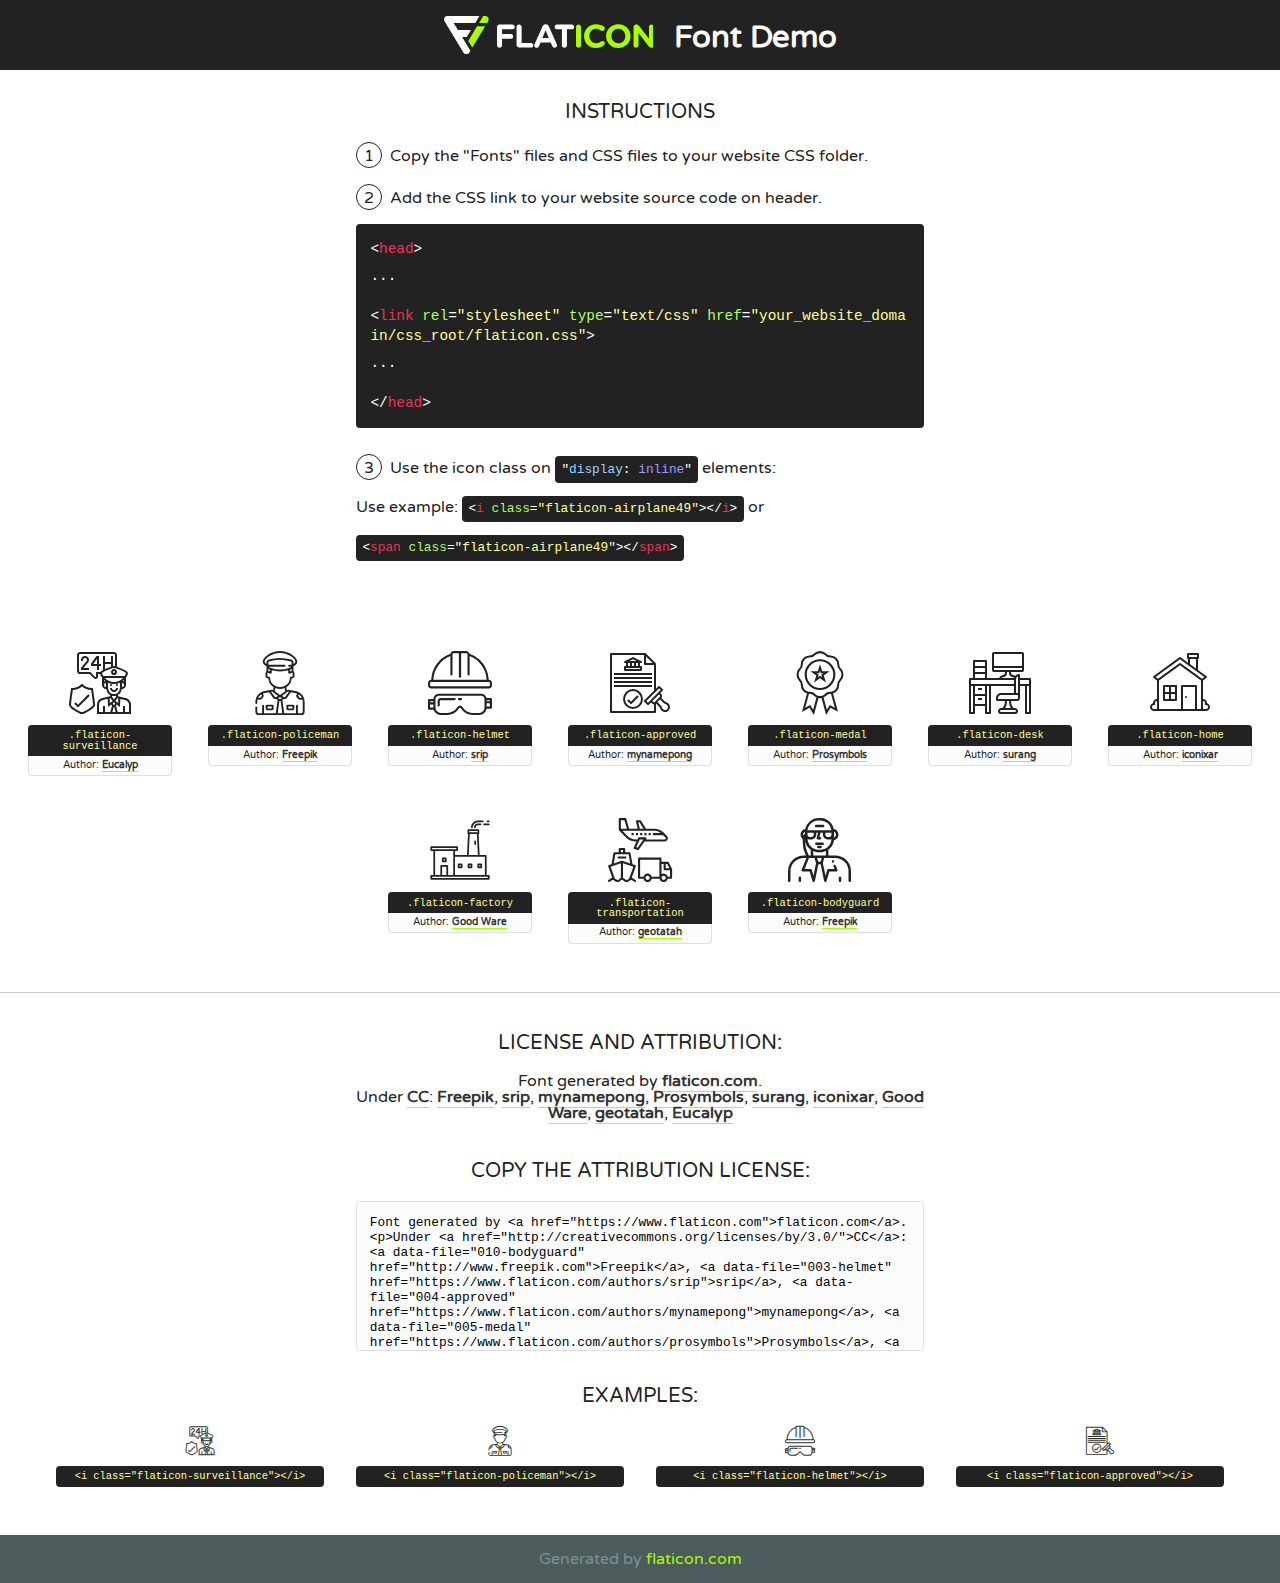
<file: static/assets/lib/flaticon/font/flaticon.html>
<!DOCTYPE html>
<!--
  Flaticon icon font: Flaticon
  Creation date: 31/10/2020 12:33
-->
<html>
<!DOCTYPE html>
<html>

<head>
    <title>Flaticon WebFont</title>
    <link href="http://fonts.googleapis.com/css?family=Varela+Round" rel="stylesheet" type="text/css" />
    <link rel="stylesheet" type="text/css" href="flaticon.css">
    <meta charset="UTF-8">
    <style>
    html, body, div, span, applet, object, iframe,
    h1, h2, h3, h4, h5, h6, p, blockquote, pre,
    a, abbr, acronym, address, big, cite, code,
    del, dfn, em, img, ins, kbd, q, s, samp,
    small, strike, strong, sub, sup, tt, var,
    b, u, i, center,
    dl, dt, dd, ol, ul, li,
    fieldset, form, label, legend,
    table, caption, tbody, tfoot, thead, tr, th, td,
    article, aside, canvas, details, embed, 
    figure, figcaption, footer, header, hgroup, 
    menu, nav, output, ruby, section, summary,
    time, mark, audio, video {
        margin: 0;
        padding: 0;
        border: 0;
        font-size: 100%;
        font: inherit;
        vertical-align: baseline;
    }
    /* HTML5 display-role reset for older browsers */
    article, aside, details, figcaption, figure, 
    footer, header, hgroup, menu, nav, section {
        display: block;
    }
    body {
        line-height: 1;
    }
    ol, ul {
        list-style: none;
    }
    blockquote, q {
        quotes: none;
    }
    blockquote:before, blockquote:after,
    q:before, q:after {
        content: '';
        content: none;
    }
    table {
        border-collapse: collapse;
        border-spacing: 0;
    }
    body {
        font-family: 'Varela Round', Helvetica, Arial, sans-serif;
        font-size: 16px;
        color: #222;
    }
    a {
        color: #333;
        border-bottom: 1px solid #a9fd00;
        font-weight: bold;
        text-decoration: none;
    }
    * {
        -moz-box-sizing: border-box;
        -webkit-box-sizing: border-box;
        box-sizing: border-box;
        margin: 0;
        padding: 0;
    }
    [class^="flaticon-"]:before, [class*=" flaticon-"]:before, [class^="flaticon-"]:after, [class*=" flaticon-"]:after {
        font-family: Flaticon;
        font-size: 30px;
        font-style: normal;
        margin-left: 20px;
        color: #333;
    }
    .wrapper {
        max-width: 600px;
        margin: auto;
        padding: 0 1em;
    }
    .title {
        font-size: 1.25em;
        text-align: center;
        margin-bottom: 1em;
        text-transform: uppercase;
    }
    header {
        text-align: center;
        background-color: #222;
        color: #fff;
        padding: 1em;
    }
    header .logo {
        width: 210px;
        height: 38px;
        display: inline-block;
        vertical-align: middle;
        margin-right: 1em;
        border: none;
    }
    header strong {
        font-size: 1.95em;
        font-weight: bold;
        vertical-align: middle;
        margin-top: 5px;
        display: inline-block;
    }
    .demo {
        margin: 2em auto;
        line-height: 1.25em;
    }
    .demo ul li {
        margin-bottom: 1em;
    }
    .demo ul li .num {
        color: #222;
        border-radius: 20px;
        display: inline-block;
        width: 26px;
        padding: 3px;
        height: 26px;
        text-align: center;
        margin-right: 0.5em;
        border: 1px solid #222;
    }
    .demo ul li code {
        background-color: #222;
        border-radius: 4px;
        padding: 0.25em 0.5em;
        display: inline-block;
        color: #fff;
        font-family: Consolas,Monaco,Lucida Console,Liberation Mono,DejaVu Sans Mono,Bitstream Vera Sans Mono,Courier New, monospace;
        font-weight: lighter;
        margin-top: 1em;
        font-size: 0.8em;
        word-break: break-all;
    }
    .demo ul li code.big {
        padding: 1em;
        font-size: 0.9em;
    }
    .demo ul li code .red {
        color: #EF3159;
    }
    .demo ul li code .green {
        color: #ACFF65;
    }
    .demo ul li code .yellow {
        color: #FFFF99;
    }
    .demo ul li code .blue {
        color: #99D3FF;
    }
    .demo ul li code .purple {
        color: #A295FF;
    }
    .demo ul li code .dots {
        margin-top: 0.5em;
        display: block;
    }
    #glyphs {
        border-bottom: 1px solid #ccc;
        padding: 2em 0;
        text-align: center;
    }
    .glyph {
        display: inline-block;
        width: 9em;
        margin: 1em;
        text-align: center;
        vertical-align: top;
        background: #FFF;
    }
    .glyph .glyph-icon {
        padding: 10px;
        display: block;
        font-family:"Flaticon";
        font-size: 64px;
        line-height: 1;
    }
    .glyph .glyph-icon:before {
        font-size: 64px;
        color: #222;
        margin-left: 0;
    }
    .class-name {
        font-size: 0.65em;
        background-color: #222;
        color: #fff;
        border-radius: 4px 4px 0 0;
        padding: 0.5em;
        color: #FFFF99;
        font-family: Consolas,Monaco,Lucida Console,Liberation Mono,DejaVu Sans Mono,Bitstream Vera Sans Mono,Courier New, monospace;
    }
    .author-name {
        font-size: 0.6em;
        background-color: #fcfcfd;
        border: 1px solid #DEDEE4;
        border-top: 0;
        border-radius: 0 0 4px 4px;
        padding: 0.5em;
    }
    .class-name:last-child {
        font-size: 10px;
        color:#888;
    }
    .class-name:last-child a {
        font-size: 10px;
        color:#555;
    }
    .class-name:last-child a:hover {
        color:#a9fd00;
    }
    .glyph > input {
        display: block;
        width: 100px;
        margin: 5px auto;
        text-align: center;
        font-size: 12px;
        cursor: text;
    }
    .glyph > input.icon-input {
        font-family:"Flaticon";
        font-size: 16px;
        margin-bottom: 10px;
    }
    .attribution .title {
        margin-top: 2em;
    }
    .attribution textarea {
        background-color: #fcfcfd;
        padding: 1em;
        border: none;
        box-shadow: none;
        border: 1px solid #DEDEE4;
        border-radius: 4px;
        resize: none;
        width: 100%;
        height: 150px;
        font-size: 0.8em;
        font-family: Consolas,Monaco,Lucida Console,Liberation Mono,DejaVu Sans Mono,Bitstream Vera Sans Mono,Courier New, monospace;
        -webkit-appearance: none;
    }
    .iconsuse {
        margin: 2em auto;
        text-align: center;
        max-width: 1200px;
    }
    .iconsuse:after {
        content: '';
        display: table;
        clear: both;
    }
    .iconsuse .image {
        float: left;
        width: 25%;
        padding: 0 1em;
    }
    .iconsuse .image p {
        margin-bottom: 1em;
    }
    .iconsuse .image span {
        display: block;
        font-size: 0.65em;
        background-color: #222;
        color: #fff;
        border-radius: 4px;
        padding: 0.5em;
        color: #FFFF99;
        margin-top: 1em;
        font-family: Consolas,Monaco,Lucida Console,Liberation Mono,DejaVu Sans Mono,Bitstream Vera Sans Mono,Courier New, monospace;
    }
    #footer {
        text-align: center;
        background-color: #4C5B5C;
        color: #7c9192;
        padding: 1em;
    }
    #footer a {
        border: none;
        color: #a9fd00;
        font-weight: normal;
    }
    @media (max-width: 960px) {
        .iconsuse .image {
            width: 50%;
        }
    }
    @media (max-width: 560px) {
        .iconsuse .image {
            width: 100%;
        }
    }
    </style>
</head>

<body class="characters-off">

    <header>
        <a href="https://www.flaticon.com" target="_blank" class="logo">
            <svg version="1.1" xmlns="http://www.w3.org/2000/svg" xmlns:xlink="http://www.w3.org/1999/xlink" xmlns:a="http://ns.adobe.com/AdobeSVGViewerExtensions/3.0/" viewBox="0 0 560.875 102.036" enable-background="new 0 0 560.875 102.036" xml:space="preserve">
                <defs>
                </defs>
                <g>
                    <g class="letters">
                        <path fill="#ffffff" d="M141.596,29.675c0-3.777,2.985-6.767,6.764-6.767h34.438c3.426,0,6.15,2.728,6.15,6.15
                        c0,3.43-2.724,6.149-6.15,6.149h-27.674v13.091h23.719c3.429,0,6.151,2.724,6.151,6.15c0,3.43-2.723,6.149-6.151,6.149h-23.719
                        v17.574c0,3.773-2.986,6.761-6.764,6.761c-3.779,0-6.764-2.989-6.764-6.761V29.675z"></path>
                        <path fill="#ffffff" d="M193.844,29.149c0-3.781,2.985-6.767,6.764-6.767c3.776,0,6.763,2.985,6.763,6.767v42.957h25.039
                        c3.426,0,6.149,2.726,6.149,6.153c0,3.425-2.723,6.15-6.149,6.15h-31.802c-3.779,0-6.764-2.986-6.764-6.768V29.149z"></path>
                        <path fill="#ffffff" d="M241.891,75.71l21.438-48.407c1.492-3.341,4.215-5.357,7.906-5.357h0.792
                        c3.686,0,6.323,2.017,7.815,5.357l21.439,48.407c0.436,0.967,0.701,1.845,0.701,2.723c0,3.602-2.809,6.501-6.414,6.501
                        c-3.161,0-5.269-1.845-6.499-4.655l-4.132-9.661h-27.059l-4.301,10.102c-1.144,2.631-3.426,4.214-6.237,4.214
                        c-3.517,0-6.24-2.81-6.24-6.325C241.1,77.64,241.451,76.677,241.891,75.71z M279.932,58.666l-8.521-20.297l-8.526,20.297H279.932
                        z"></path>
                        <path fill="#ffffff" d="M314.864,35.387H301.86c-3.429,0-6.239-2.813-6.239-6.238c0-3.429,2.811-6.24,6.239-6.24h39.533
                        c3.426,0,6.237,2.811,6.237,6.24c0,3.425-2.811,6.238-6.237,6.238h-13.001v42.785c0,3.773-2.99,6.761-6.764,6.761
                        c-3.779,0-6.764-2.989-6.764-6.761V35.387z"></path>
                        <path fill="#A9FD00" d="M352.615,29.149c0-3.781,2.985-6.767,6.767-6.767c3.774,0,6.761,2.985,6.761,6.767v49.024
                        c0,3.773-2.987,6.761-6.761,6.761c-3.781,0-6.767-2.989-6.767-6.761V29.149z"></path>
                        <path fill="#A9FD00" d="M374.132,53.836v-0.179c0-17.481,13.178-31.801,32.065-31.801c9.22,0,15.459,2.458,20.557,6.238
                        c1.402,1.054,2.637,2.985,2.637,5.357c0,3.692-2.985,6.59-6.681,6.59c-1.845,0-3.071-0.702-4.044-1.319
                        c-3.776-2.813-7.729-4.393-12.562-4.393c-10.364,0-17.831,8.611-17.831,19.154v0.173c0,10.542,7.291,19.329,17.831,19.329
                        c5.715,0,9.492-1.756,13.359-4.834c1.049-0.874,2.458-1.491,4.039-1.491c3.429,0,6.325,2.813,6.325,6.236
                        c0,2.106-1.056,3.78-2.282,4.834c-5.539,4.834-12.036,7.733-21.878,7.733C387.572,85.464,374.132,71.493,374.132,53.836z"></path>
                        <path fill="#A9FD00" d="M433.009,53.836v-0.179c0-17.481,13.79-31.801,32.766-31.801c18.981,0,32.592,14.143,32.592,31.628v0.173
                        c0,17.483-13.785,31.807-32.769,31.807C446.625,85.464,433.009,71.32,433.009,53.836z M484.224,53.836v-0.179
                        c0-10.539-7.725-19.326-18.626-19.326c-10.893,0-18.449,8.611-18.449,19.154v0.173c0,10.542,7.73,19.329,18.626,19.329
                        C476.676,72.986,484.224,64.378,484.224,53.836z"></path>
                        <path fill="#A9FD00" d="M506.233,29.321c0-3.774,2.99-6.763,6.767-6.763h1.401c3.252,0,5.183,1.583,7.029,3.953l26.093,34.265
                        V29.059c0-3.692,2.99-6.677,6.681-6.677c3.683,0,6.671,2.985,6.671,6.677v48.934c0,3.78-2.987,6.765-6.764,6.765h-0.436
                        c-3.257,0-5.188-1.581-7.034-3.953l-27.056-35.492v32.944c0,3.687-2.985,6.676-6.678,6.676c-3.683,0-6.673-2.989-6.673-6.676
                        V29.321z"></path>
                    </g>
                    <g class="insignia">
                        <path fill="#ffffff" d="M48.372,56.137h12.517l11.156-18.537H37.186L25.688,18.539h57.825L94.668,0H9.271
                        C5.925,0,2.842,1.801,1.198,4.716c-1.644,2.907-1.593,6.482,0.134,9.343l50.38,83.501c1.678,2.781,4.689,4.476,7.938,4.476
                        c3.246,0,6.257-1.695,7.935-4.476l2.898-4.804L48.372,56.137z"></path>
                        <g class="i">
                            <path fill="#A9FD00" d="M93.575,18.539h0.031v0.004l21.652,0.004l2.705-4.488c1.727-2.861,1.778-6.436,0.133-9.343
                            C116.454,1.801,113.371,0,110.026,0h-5.294L93.575,18.539z"></path>
                            <polygon fill="#A9FD00" points="88.291,27.356 64.725,66.486 75.519,84.404 109.942,27.356"></polygon>
                        </g>
                    </g>
                </g>
            </svg>
        </a>
        <strong>Font Demo</strong>
    </header>


    <section class="demo wrapper">

        <p class="title">Instructions</p>

        <ul>
            <li>
                <span class="num">1</span>Copy the "Fonts" files and CSS files to your website CSS folder.
            </li>
            <li>
                <span class="num">2</span>Add the CSS link to your website source code on header.
                <code class="big">
                    &lt;<span class="red">head</span>&gt;
                    <br/><span class="dots">...</span>
                    <br/>&lt;<span class="red">link</span> <span class="green">rel</span>=<span class="yellow">"stylesheet"</span> <span class="green">type</span>=<span class="yellow">"text/css"</span> <span class="green">href</span>=<span class="yellow">"your_website_domain/css_root/flaticon.css"</span>&gt;
                    <br/><span class="dots">...</span>
                    <br/>&lt;/<span class="red">head</span>&gt;
                </code>
            </li>

            <li>
                <p>
                    <span class="num">3</span>Use the icon class on <code>"<span class="blue">display</span>:<span class="purple"> inline</span>"</code> elements:
                    <br />
                    Use example: <code>&lt;<span class="red">i</span> <span class="green">class</span>=<span class="yellow">&quot;flaticon-airplane49&quot;</span>&gt;&lt;/<span class="red">i</span>&gt;</code> or <code>&lt;<span class="red">span</span> <span class="green">class</span>=<span class="yellow">&quot;flaticon-airplane49&quot;</span>&gt;&lt;/<span class="red">span</span>&gt;</code>
            </li>
        </ul>

    </section>




   <section id="glyphs">          
    
      
        <div class="glyph"><div class="glyph-icon flaticon-surveillance"></div>
            <div class="class-name">.flaticon-surveillance</div>
            <div class="author-name">Author: <a data-file="001-surveillance" href="https://www.flaticon.com/authors/eucalyp">Eucalyp</a> </div> 
        </div>        
        
        <div class="glyph"><div class="glyph-icon flaticon-policeman"></div>
            <div class="class-name">.flaticon-policeman</div>
            <div class="author-name">Author: <a data-file="002-policeman" href="http://www.freepik.com">Freepik</a> </div> 
        </div>        
        
        <div class="glyph"><div class="glyph-icon flaticon-helmet"></div>
            <div class="class-name">.flaticon-helmet</div>
            <div class="author-name">Author: <a data-file="003-helmet" href="https://www.flaticon.com/authors/srip">srip</a> </div> 
        </div>        
        
        <div class="glyph"><div class="glyph-icon flaticon-approved"></div>
            <div class="class-name">.flaticon-approved</div>
            <div class="author-name">Author: <a data-file="004-approved" href="https://www.flaticon.com/authors/mynamepong">mynamepong</a> </div> 
        </div>        
        
        <div class="glyph"><div class="glyph-icon flaticon-medal"></div>
            <div class="class-name">.flaticon-medal</div>
            <div class="author-name">Author: <a data-file="005-medal" href="https://www.flaticon.com/authors/prosymbols">Prosymbols</a> </div> 
        </div>        
        
        <div class="glyph"><div class="glyph-icon flaticon-desk"></div>
            <div class="class-name">.flaticon-desk</div>
            <div class="author-name">Author: <a data-file="006-desk" href="https://www.flaticon.com/authors/surang">surang</a> </div> 
        </div>        
        
        <div class="glyph"><div class="glyph-icon flaticon-home"></div>
            <div class="class-name">.flaticon-home</div>
            <div class="author-name">Author: <a data-file="007-home" href="https://www.flaticon.com/authors/iconixar">iconixar</a> </div> 
        </div>        
        
        <div class="glyph"><div class="glyph-icon flaticon-factory"></div>
            <div class="class-name">.flaticon-factory</div>
            <div class="author-name">Author: <a data-file="008-factory" href="https://www.flaticon.com/authors/good-ware">Good Ware</a> </div> 
        </div>        
        
        <div class="glyph"><div class="glyph-icon flaticon-transportation"></div>
            <div class="class-name">.flaticon-transportation</div>
            <div class="author-name">Author: <a data-file="009-transportation" href="https://www.flaticon.com/authors/geotatah">geotatah</a> </div> 
        </div>        
        
        <div class="glyph"><div class="glyph-icon flaticon-bodyguard"></div>
            <div class="class-name">.flaticon-bodyguard</div>
            <div class="author-name">Author: <a data-file="010-bodyguard" href="http://www.freepik.com">Freepik</a> </div> 
        </div>        
        

    </section>



    <section class="attribution wrapper"   style="text-align:center;">

      <div class="title">License and attribution:</div><div class="attrDiv">Font generated by <a href="https://www.flaticon.com">flaticon.com</a>. <div><p>Under <a href="http://creativecommons.org/licenses/by/3.0/">CC</a>: <a data-file="010-bodyguard" href="http://www.freepik.com">Freepik</a>, <a data-file="003-helmet" href="https://www.flaticon.com/authors/srip">srip</a>, <a data-file="004-approved" href="https://www.flaticon.com/authors/mynamepong">mynamepong</a>, <a data-file="005-medal" href="https://www.flaticon.com/authors/prosymbols">Prosymbols</a>, <a data-file="006-desk" href="https://www.flaticon.com/authors/surang">surang</a>, <a data-file="007-home" href="https://www.flaticon.com/authors/iconixar">iconixar</a>, <a data-file="008-factory" href="https://www.flaticon.com/authors/good-ware">Good Ware</a>, <a data-file="009-transportation" href="https://www.flaticon.com/authors/geotatah">geotatah</a>, <a data-file="001-surveillance" href="https://www.flaticon.com/authors/eucalyp">Eucalyp</a></p>  </div>
      </div>
      <div class="title">Copy the Attribution License:</div>

    <textarea onclick="this.focus();this.select();">Font generated by &lt;a href=&quot;https://www.flaticon.com&quot;&gt;flaticon.com&lt;/a&gt;. <p>Under <a href="http://creativecommons.org/licenses/by/3.0/">CC</a>: <a data-file="010-bodyguard" href="http://www.freepik.com">Freepik</a>, <a data-file="003-helmet" href="https://www.flaticon.com/authors/srip">srip</a>, <a data-file="004-approved" href="https://www.flaticon.com/authors/mynamepong">mynamepong</a>, <a data-file="005-medal" href="https://www.flaticon.com/authors/prosymbols">Prosymbols</a>, <a data-file="006-desk" href="https://www.flaticon.com/authors/surang">surang</a>, <a data-file="007-home" href="https://www.flaticon.com/authors/iconixar">iconixar</a>, <a data-file="008-factory" href="https://www.flaticon.com/authors/good-ware">Good Ware</a>, <a data-file="009-transportation" href="https://www.flaticon.com/authors/geotatah">geotatah</a>, <a data-file="001-surveillance" href="https://www.flaticon.com/authors/eucalyp">Eucalyp</a></p>  
     </textarea>

    </section>

    <section class="iconsuse">

          <div class="title">Examples:</div>            
             
            <div class="image">
                <p>
                    <i class="glyph-icon flaticon-surveillance"></i> 
                    <span>&lt;i class=&quot;flaticon-surveillance&quot;&gt;&lt;/i&gt;</span>
                </p>
            </div>
            
            <div class="image">
                <p>
                    <i class="glyph-icon flaticon-policeman"></i> 
                    <span>&lt;i class=&quot;flaticon-policeman&quot;&gt;&lt;/i&gt;</span>
                </p>
            </div>
            
            <div class="image">
                <p>
                    <i class="glyph-icon flaticon-helmet"></i> 
                    <span>&lt;i class=&quot;flaticon-helmet&quot;&gt;&lt;/i&gt;</span>
                </p>
            </div>
            
            <div class="image">
                <p>
                    <i class="glyph-icon flaticon-approved"></i> 
                    <span>&lt;i class=&quot;flaticon-approved&quot;&gt;&lt;/i&gt;</span>
                </p>
            </div>
                       
        </div>
                            
    </section>

<div id="footer">
    <div>Generated by <a href="https://www.flaticon.com">flaticon.com</a>
    </div>
</div>



</body>
</html>
</file>
<file: static/assets/lib/flaticon/font/flaticon.css>
/*
  	Flaticon icon font: Flaticon
  	Creation date: 31/10/2020 12:33
  	*/

@font-face {
  font-family: "Flaticon";
  src: url("./Flaticon.eot");
  src: url("./Flaticon.eot?#iefix") format("embedded-opentype"),
       url("./Flaticon.woff2") format("woff2"),
       url("./Flaticon.woff") format("woff"),
       url("./Flaticon.ttf") format("truetype"),
       url("./Flaticon.svg#Flaticon") format("svg");
  font-weight: normal;
  font-style: normal;
}

@media screen and (-webkit-min-device-pixel-ratio:0) {
  @font-face {
    font-family: "Flaticon";
    src: url("./Flaticon.svg#Flaticon") format("svg");
  }
}

[class^="flaticon-"]:before, [class*=" flaticon-"]:before,
[class^="flaticon-"]:after, [class*=" flaticon-"]:after {   
  font-family: Flaticon;
        font-size: 20px;
font-style: normal;
margin-left: 20px;
}

.flaticon-surveillance:before { content: "\f100"; }
.flaticon-policeman:before { content: "\f101"; }
.flaticon-helmet:before { content: "\f102"; }
.flaticon-approved:before { content: "\f103"; }
.flaticon-medal:before { content: "\f104"; }
.flaticon-desk:before { content: "\f105"; }
.flaticon-home:before { content: "\f106"; }
.flaticon-factory:before { content: "\f107"; }
.flaticon-transportation:before { content: "\f108"; }
.flaticon-bodyguard:before { content: "\f109"; }
</file>
